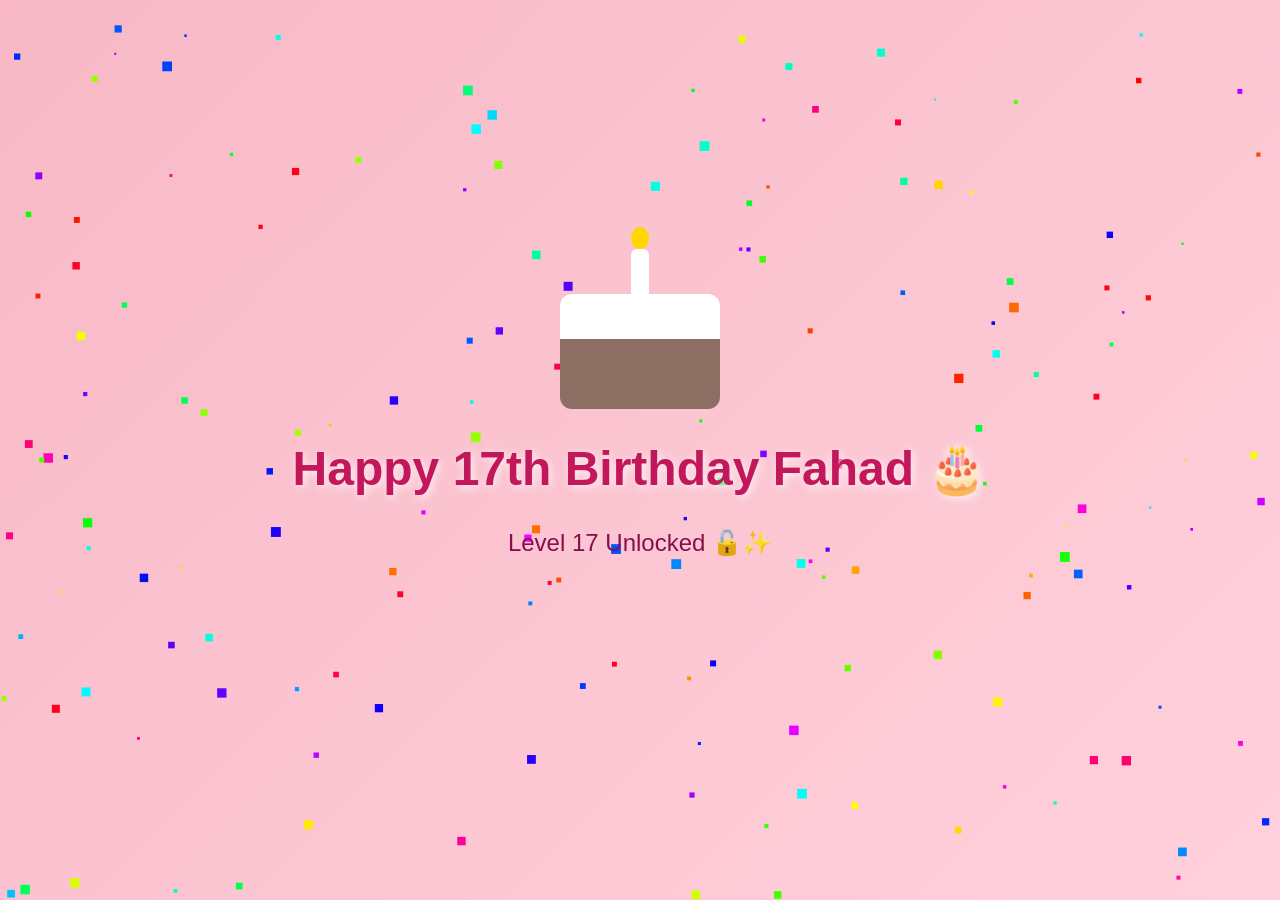
<file: Index.html>
<!DOCTYPE html>
<html lang="en">
<head>
    <meta charset="UTF-8">
    <title>Happy 17th Fahad 🎉</title>
    <link rel="stylesheet" href="style.css">
</head>
<body>

<div class="container">
    <div class="cake">
        <div class="candle">
            <div class="flame"></div>
        </div>
    </div>

    <h1 class="title">Happy 17th Birthday Fahad 🎂</h1>
    <p class="subtitle">Level 17 Unlocked 🔓✨</p>
</div>

<canvas id="confetti"></canvas>

<script src="script.js"></script>
</body>
</html>
</file>
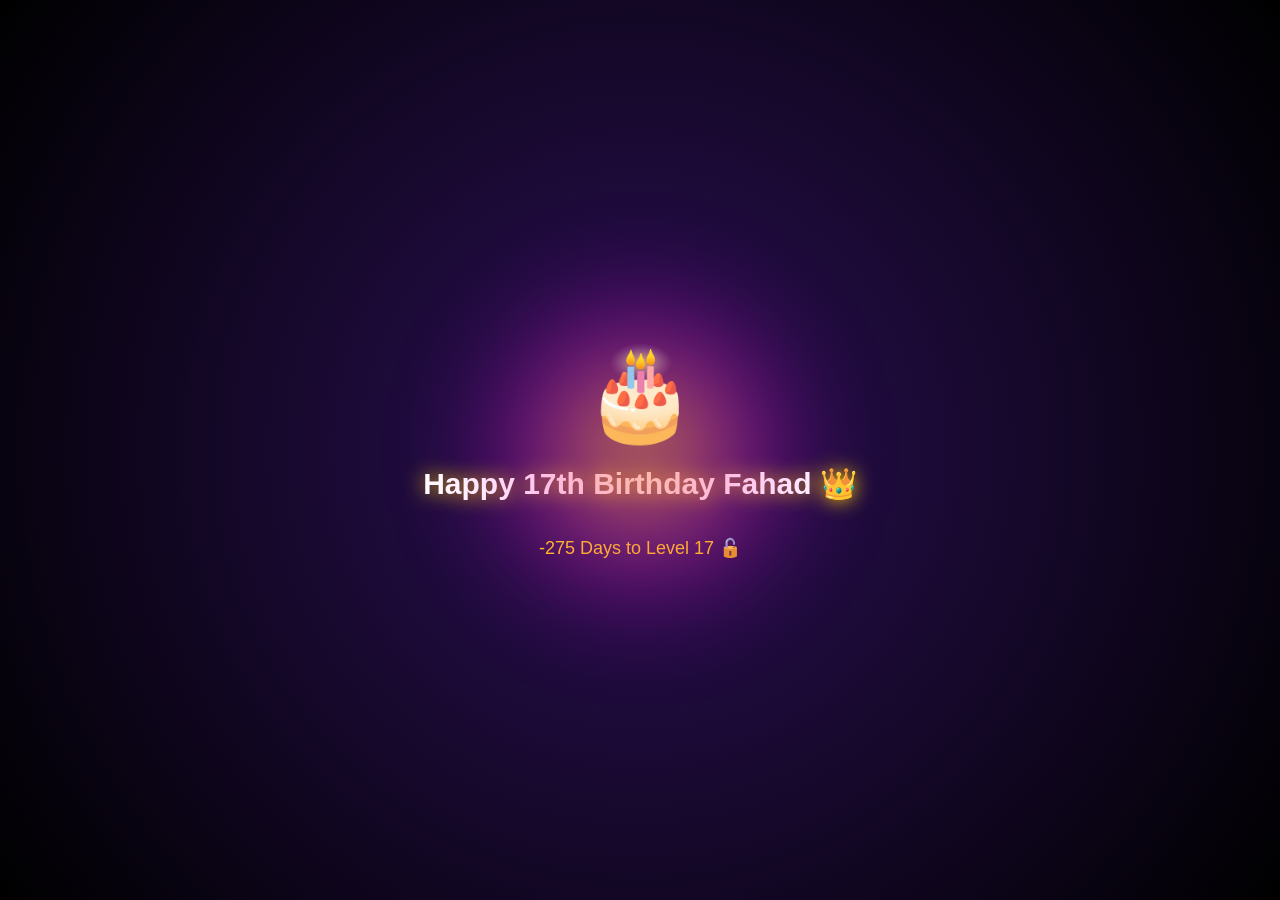
<file: index.html>
<!DOCTYPE html>
<html>
<head>
<meta name="viewport" content="width=device-width, initial-scale=1.0">
<title>Level 17</title>

<style>
body{
  margin:0;
  height:100vh;
  display:flex;
  justify-content:center;
  align-items:center;
  flex-direction:column;
  background: radial-gradient(circle at center,#2b1055,#000000);
  color:white;
  font-family:sans-serif;
  text-align:center;
  overflow:hidden;
}

.aura{
  position:absolute;
  width:350px;
  height:350px;
  background: radial-gradient(circle,
    rgba(255,215,0,0.8) 0%,
    rgba(255,0,255,0.4) 40%,
    transparent 70%);
  border-radius:50%;
  filter:blur(50px);
  animation:pulse 3s infinite;
}

@keyframes pulse{
  0%{transform:scale(1)}
  50%{transform:scale(1.3)}
  100%{transform:scale(1)}
}

.cake{
  font-size:90px;
  z-index:2;
  cursor:pointer;
  transition:0.3s;
}

.cake:hover{
  transform:scale(1.1);
}

h1{
  margin-top:20px;
  font-size:30px;
  text-shadow:0 0 20px gold;
}

#countdown{
  margin-top:15px;
  font-size:18px;
  color:gold;
}

</style>
</head>

<body>

<div class="aura"></div>

<div class="cake" onclick="unlock()">🎂</div>

<h1 id="title">Happy 17th Birthday Fahad 👑</h1>

<div id="countdown"></div>

<script>
const birthday = new Date("March 6, 2026 00:00:00").getTime();

setInterval(()=>{
  const now = new Date().getTime();
  const distance = birthday - now;

  const days = Math.floor(distance/(1000*60*60*24));

  document.getElementById("countdown").innerHTML =
  days + " Days to Level 17 🔓";
},1000);

function unlock(){
  document.getElementById("title").innerHTML =
  "LEVEL 17 UNLOCKED 🔥";
}
</script>

</body>
</html>
</file>
<file: style.css>
body {
    margin: 0;
    overflow: hidden;
    background: linear-gradient(135deg, #f8b8c6, #ffd1dc);
    display: flex;
    justify-content: center;
    align-items: center;
    height: 100vh;
    font-family: 'Poppins', sans-serif;
}

.container {
    text-align: center;
    position: relative;
    z-index: 2;
}

.title {
    font-size: 3em;
    color: #c2185b;
    font-weight: 700;
    text-shadow: 2px 2px 8px rgba(255,255,255,0.8);
    animation: fadeIn 2s ease;
}

.subtitle {
    font-size: 1.5em;
    color: #880e4f;
    margin-top: 10px;
    animation: fadeIn 3s ease;
}

@keyframes fadeIn {
    from { opacity: 0; transform: translateY(20px); }
    to { opacity: 1; transform: translateY(0); }
}

/* Cake */
.cake {
    width: 160px;
    height: 90px;
    background: #8d6e63;
    border-radius: 12px;
    position: relative;
    margin: 0 auto 30px;
}

.cake::before {
    content: "";
    position: absolute;
    top: -25px;
    left: 0;
    width: 160px;
    height: 45px;
    background: white;
    border-radius: 12px 12px 0 0;
}

/* Candle */
.candle {
    width: 18px;
    height: 55px;
    background: white;
    position: absolute;
    top: -70px;
    left: 50%;
    transform: translateX(-50%);
    border-radius: 6px;
}

.flame {
    width: 18px;
    height: 22px;
    background: gold;
    border-radius: 50%;
    position: absolute;
    top: -22px;
    animation: flicker 0.2s infinite alternate;
}

@keyframes flicker {
    from { transform: scale(1); opacity: 0.8; }
    to { transform: scale(1.2); opacity: 1; }
}

canvas {
    position: fixed;
    top: 0;
    left: 0;
}
</file>
